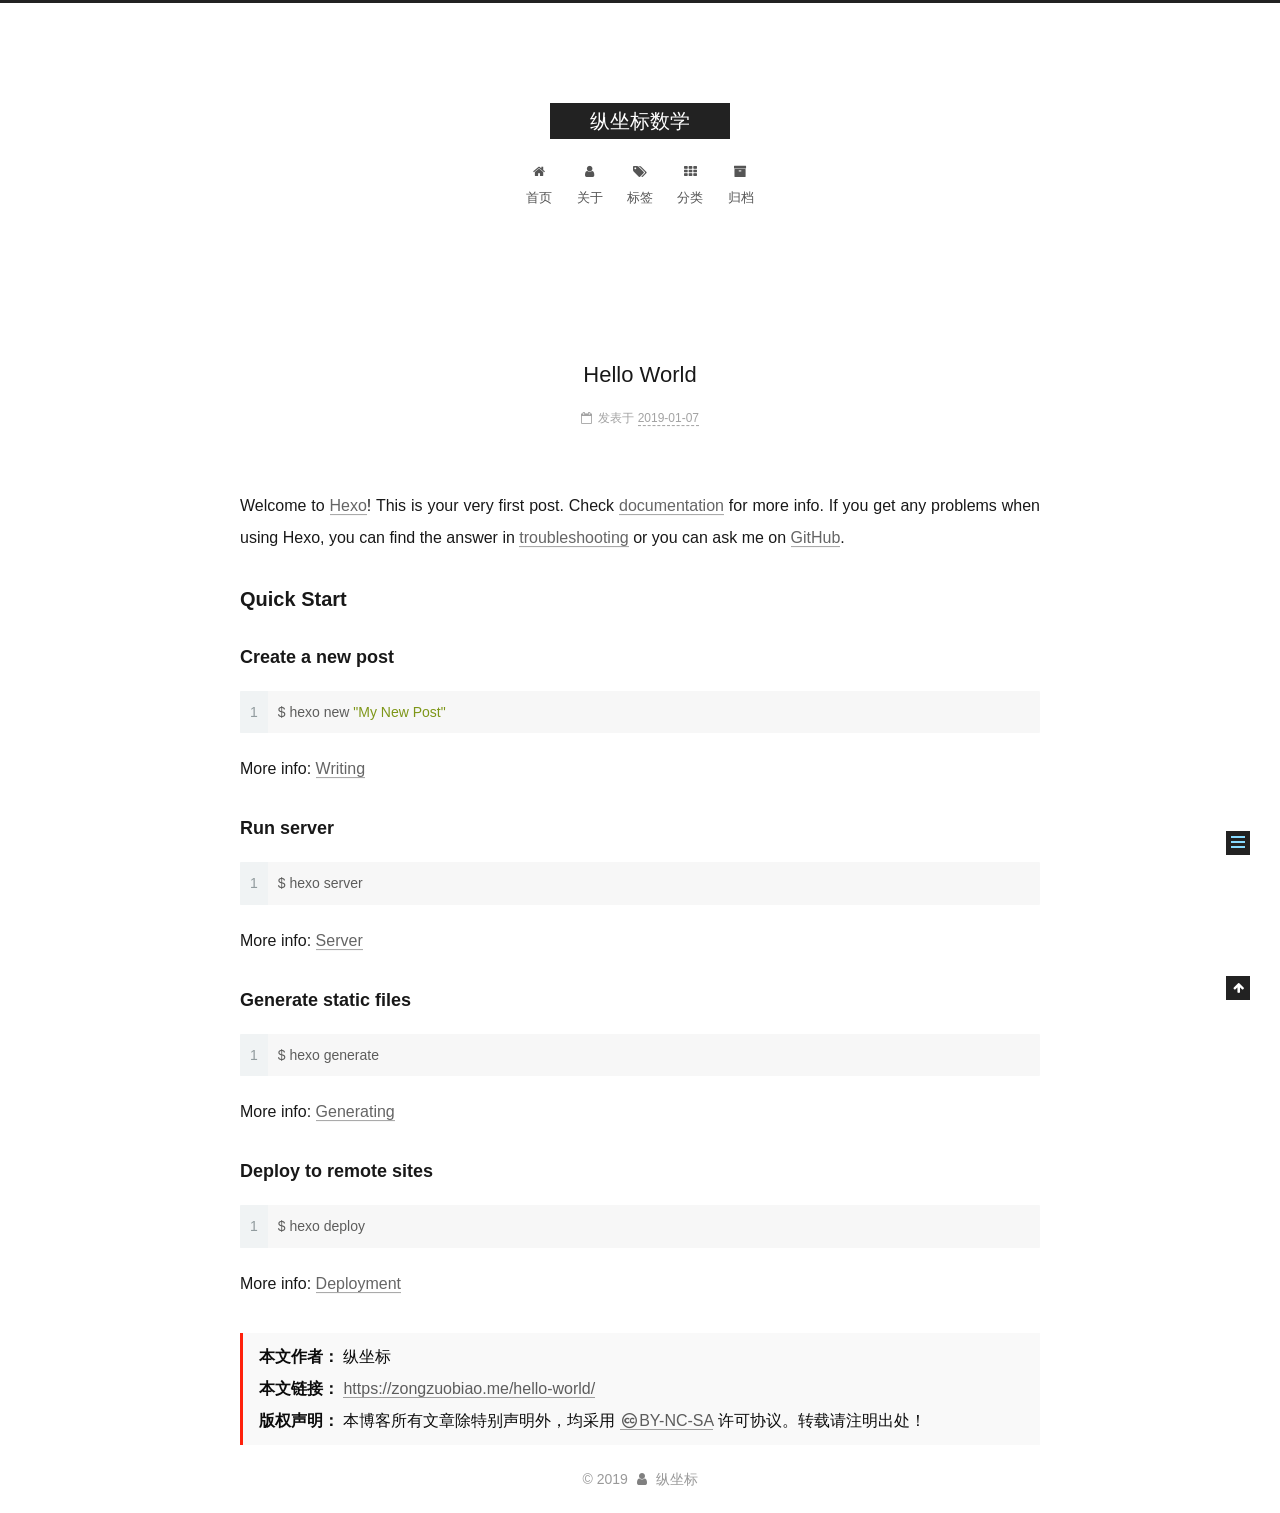
<file: hello-world/index.html>
<!DOCTYPE html>












  


<html class="theme-next muse use-motion" lang="zh-CN">
<head><meta name="generator" content="Hexo 3.8.0">
  <meta charset="UTF-8">
<meta http-equiv="X-UA-Compatible" content="IE=edge">
<meta name="viewport" content="width=device-width, initial-scale=1, maximum-scale=2">
<meta name="theme-color" content="#222">


























<link rel="stylesheet" href="/lib/font-awesome/css/font-awesome.min.css?v=4.6.2">

<link rel="stylesheet" href="/css/main.css?v=6.7.0">


  <link rel="apple-touch-icon" sizes="180x180" href="/images/apple-touch-icon-next.png?v=6.7.0">


  <link rel="icon" type="image/png" sizes="32x32" href="/images/favicon-32x32-next.png?v=6.7.0">


  <link rel="icon" type="image/png" sizes="16x16" href="/images/favicon-16x16-next.png?v=6.7.0">


  <link rel="mask-icon" href="/images/logo.svg?v=6.7.0" color="#222">







<script id="hexo.configurations">
  var NexT = window.NexT || {};
  var CONFIG = {
    root: '/',
    scheme: 'Muse',
    version: '6.7.0',
    sidebar: {"position":"left","display":"post","offset":12,"b2t":false,"scrollpercent":false,"onmobile":true},
    fancybox: false,
    fastclick: false,
    lazyload: false,
    tabs: true,
    motion: {"enable":true,"async":false,"transition":{"post_block":"fadeIn","post_header":"slideDownIn","post_body":"slideDownIn","coll_header":"slideLeftIn","sidebar":"slideUpIn"}},
    algolia: {
      applicationID: '',
      apiKey: '',
      indexName: '',
      hits: {"per_page":10},
      labels: {"input_placeholder":"Search for Posts","hits_empty":"We didn't find any results for the search: ${query}","hits_stats":"${hits} results found in ${time} ms"}
    }
  };
</script>


  




  <meta name="description" content="Welcome to Hexo! This is your very first post. Check documentation for more info. If you get any problems when using Hexo, you can find the answer in troubleshooting or you can ask me on GitHub. Quic">
<meta property="og:type" content="article">
<meta property="og:title" content="Hello World">
<meta property="og:url" content="https://zongzuobiao.me/hello-world/index.html">
<meta property="og:site_name" content="纵坐标数学">
<meta property="og:description" content="Welcome to Hexo! This is your very first post. Check documentation for more info. If you get any problems when using Hexo, you can find the answer in troubleshooting or you can ask me on GitHub. Quic">
<meta property="og:locale" content="zh-CN">
<meta property="og:updated_time" content="2019-01-07T08:52:52.318Z">
<meta name="twitter:card" content="summary">
<meta name="twitter:title" content="Hello World">
<meta name="twitter:description" content="Welcome to Hexo! This is your very first post. Check documentation for more info. If you get any problems when using Hexo, you can find the answer in troubleshooting or you can ask me on GitHub. Quic">






  <link rel="canonical" href="https://zongzuobiao.me/hello-world/">



<script id="page.configurations">
  CONFIG.page = {
    sidebar: "",
  };
</script>

  <title>Hello World | 纵坐标数学</title>
  












  <noscript>
  <style>
  .use-motion .motion-element,
  .use-motion .brand,
  .use-motion .menu-item,
  .sidebar-inner,
  .use-motion .post-block,
  .use-motion .pagination,
  .use-motion .comments,
  .use-motion .post-header,
  .use-motion .post-body,
  .use-motion .collection-title { opacity: initial; }

  .use-motion .logo,
  .use-motion .site-title,
  .use-motion .site-subtitle {
    opacity: initial;
    top: initial;
  }

  .use-motion .logo-line-before i { left: initial; }
  .use-motion .logo-line-after i { right: initial; }
  </style>
</noscript>

</head>

<body itemscope="" itemtype="http://schema.org/WebPage" lang="zh-CN">

  
  
    
  

  <div class="container sidebar-position-left page-post-detail">
    <div class="headband"></div>

    <header id="header" class="header" itemscope="" itemtype="http://schema.org/WPHeader">
      <div class="header-inner"><div class="site-brand-wrapper">
  <div class="site-meta">
    

    <div class="custom-logo-site-title">
      <a href="/" class="brand" rel="start">
        <span class="logo-line-before"><i></i></span>
        <span class="site-title">纵坐标数学</span>
        <span class="logo-line-after"><i></i></span>
      </a>
    </div>
    
    
  </div>

  <div class="site-nav-toggle">
    <button aria-label="切换导航栏">
      <span class="btn-bar"></span>
      <span class="btn-bar"></span>
      <span class="btn-bar"></span>
    </button>
  </div>
</div>



<nav class="site-nav">
  
    <ul id="menu" class="menu">
      
        
        
        
          
          <li class="menu-item menu-item-home">

    
    
    
      
    

    

    <a href="/" rel="section"><i class="menu-item-icon fa fa-fw fa-home"></i> <br>首页</a>

  </li>
        
        
        
          
          <li class="menu-item menu-item-about">

    
    
    
      
    

    

    <a href="/about/" rel="section"><i class="menu-item-icon fa fa-fw fa-user"></i> <br>关于</a>

  </li>
        
        
        
          
          <li class="menu-item menu-item-tags">

    
    
    
      
    

    

    <a href="/tags/" rel="section"><i class="menu-item-icon fa fa-fw fa-tags"></i> <br>标签</a>

  </li>
        
        
        
          
          <li class="menu-item menu-item-categories">

    
    
    
      
    

    

    <a href="/categories/" rel="section"><i class="menu-item-icon fa fa-fw fa-th"></i> <br>分类</a>

  </li>
        
        
        
          
          <li class="menu-item menu-item-archives">

    
    
    
      
    

    

    <a href="/archives/" rel="section"><i class="menu-item-icon fa fa-fw fa-archive"></i> <br>归档</a>

  </li>

      
      
    </ul>
  

  
    

  

  
</nav>



  



</div>
    </header>

    


    <main id="main" class="main">
      <div class="main-inner">
        <div class="content-wrap">
          
          <div id="content" class="content">
            

  <div id="posts" class="posts-expand">
    

  

  
  
  

  

  <article class="post post-type-normal" itemscope="" itemtype="http://schema.org/Article">
  
  
  
  <div class="post-block">
    <link itemprop="mainEntityOfPage" href="https://zongzuobiao.me/hello-world/">

    <span hidden itemprop="author" itemscope="" itemtype="http://schema.org/Person">
      <meta itemprop="name" content="纵坐标">
      <meta itemprop="description" content="">
      <meta itemprop="image" content="/images/avatar.gif">
    </span>

    <span hidden itemprop="publisher" itemscope="" itemtype="http://schema.org/Organization">
      <meta itemprop="name" content="纵坐标数学">
    </span>

    
      <header class="post-header">

        
        
          <h1 class="post-title" itemprop="name headline">Hello World

              
            
          </h1>
        

        <div class="post-meta">
          <span class="post-time">

            
            
            

            
              <span class="post-meta-item-icon">
                <i class="fa fa-calendar-o"></i>
              </span>
              
                <span class="post-meta-item-text">发表于</span>
              

              
                
              

              <time title="创建时间：2019-01-07 16:52:52" itemprop="dateCreated datePublished" datetime="2019-01-07T16:52:52+08:00">2019-01-07</time>
            

            
          </span>

          

          
            
          

          
          

          

          

          

        </div>
      </header>
    

    
    
    
    <div class="post-body" itemprop="articleBody">

      
      

      
        <p>Welcome to <a href="https://hexo.io/" target="_blank" rel="noopener">Hexo</a>! This is your very first post. Check <a href="https://hexo.io/docs/" target="_blank" rel="noopener">documentation</a> for more info. If you get any problems when using Hexo, you can find the answer in <a href="https://hexo.io/docs/troubleshooting.html" target="_blank" rel="noopener">troubleshooting</a> or you can ask me on <a href="https://github.com/hexojs/hexo/issues" target="_blank" rel="noopener">GitHub</a>.</p>
<h2 id="quick-start">Quick Start</h2>
<h3 id="create-a-new-post">Create a new post</h3>
<figure class="highlight bash"><table><tr><td class="gutter"><pre><span class="line">1</span><br></pre></td><td class="code"><pre><span class="line">$ hexo new <span class="string">"My New Post"</span></span><br></pre></td></tr></table></figure>
<p>More info: <a href="https://hexo.io/docs/writing.html" target="_blank" rel="noopener">Writing</a></p>
<h3 id="run-server">Run server</h3>
<figure class="highlight bash"><table><tr><td class="gutter"><pre><span class="line">1</span><br></pre></td><td class="code"><pre><span class="line">$ hexo server</span><br></pre></td></tr></table></figure>
<p>More info: <a href="https://hexo.io/docs/server.html" target="_blank" rel="noopener">Server</a></p>
<h3 id="generate-static-files">Generate static files</h3>
<figure class="highlight bash"><table><tr><td class="gutter"><pre><span class="line">1</span><br></pre></td><td class="code"><pre><span class="line">$ hexo generate</span><br></pre></td></tr></table></figure>
<p>More info: <a href="https://hexo.io/docs/generating.html" target="_blank" rel="noopener">Generating</a></p>
<h3 id="deploy-to-remote-sites">Deploy to remote sites</h3>
<figure class="highlight bash"><table><tr><td class="gutter"><pre><span class="line">1</span><br></pre></td><td class="code"><pre><span class="line">$ hexo deploy</span><br></pre></td></tr></table></figure>
<p>More info: <a href="https://hexo.io/docs/deployment.html" target="_blank" rel="noopener">Deployment</a></p>

      
    </div>

    

    
    
    

    

    
      
    
    

    
      <div>
        



  



<ul class="post-copyright">
  <li class="post-copyright-author">
    <strong>本文作者： </strong>纵坐标</li>
  <li class="post-copyright-link">
    <strong>本文链接：</strong>
    
    <a href="https://zongzuobiao.me/hello-world/" title="Hello World">https://zongzuobiao.me/hello-world/</a>
  </li>
  <li class="post-copyright-license">
    <strong>版权声明： </strong>本博客所有文章除特别声明外，均采用 <a href="https://creativecommons.org/licenses/by-nc-sa/4.0/" rel="noopener" target="_blank"><i class="fa fa-fw fa-creative-commons"></i>BY-NC-SA</a> 许可协议。转载请注明出处！</li>
</ul>

      </div>
    

    <footer class="post-footer">
      

      
      
      

      

      
      
    </footer>
  </div>
  
  
  
  </article>


  </div>


          </div>
          

  



        </div>
        
          
  
  <div class="sidebar-toggle">
    <div class="sidebar-toggle-line-wrap">
      <span class="sidebar-toggle-line sidebar-toggle-line-first"></span>
      <span class="sidebar-toggle-line sidebar-toggle-line-middle"></span>
      <span class="sidebar-toggle-line sidebar-toggle-line-last"></span>
    </div>
  </div>

  <aside id="sidebar" class="sidebar">
    
      <div id="sidebar-dimmer"></div>
    
    <div class="sidebar-inner">

      

      
        <ul class="sidebar-nav motion-element">
          <li class="sidebar-nav-toc sidebar-nav-active" data-target="post-toc-wrap">
            文章目录
          </li>
          <li class="sidebar-nav-overview" data-target="site-overview-wrap">
            站点概览
          </li>
        </ul>
      

      <div class="site-overview-wrap sidebar-panel">
        <div class="site-overview">
          <div class="site-author motion-element" itemprop="author" itemscope="" itemtype="http://schema.org/Person">
            
              <p class="site-author-name" itemprop="name">纵坐标</p>
              <p class="site-description motion-element" itemprop="description"></p>
          </div>

          
            <nav class="site-state motion-element">
              
                <div class="site-state-item site-state-posts">
                
                  <a href="/archives/">
                
                    <span class="site-state-item-count">1</span>
                    <span class="site-state-item-name">日志</span>
                  </a>
                </div>
              

              

              
            </nav>
          

          

          

          
             <div class="cc-license motion-element" itemprop="license">
              
                
              
              
              
              <a href="https://creativecommons.org/licenses/by-nc-sa/4.0/" class="cc-opacity" rel="noopener" target="_blank"><img src="/images/cc-by-nc-sa.svg" alt="Creative Commons"></a>
             </div>
          

          
          
            <div class="links-of-blogroll motion-element links-of-blogroll-block">
              <div class="links-of-blogroll-title">
                <i class="fa  fa-fw fa-link"></i>
                Links
              </div>
              <ul class="links-of-blogroll-list">
                
                  <li class="links-of-blogroll-item">
                    <a href="https://chem1024.me" title="https://chem1024.me" rel="noopener" target="_blank">Chem1024化学笔记</a>
                  </li>
                
              </ul>
            </div>
          

          
            
          
          

        </div>
      </div>

      
      <!--noindex-->
        <div class="post-toc-wrap motion-element sidebar-panel sidebar-panel-active">
          <div class="post-toc">

            
            
            
            

            
              <div class="post-toc-content"><ol class="nav"><li class="nav-item nav-level-2"><a class="nav-link" href="#quick-start"><span class="nav-number">1.</span> <span class="nav-text">Quick Start</span></a><ol class="nav-child"><li class="nav-item nav-level-3"><a class="nav-link" href="#create-a-new-post"><span class="nav-number">1.1.</span> <span class="nav-text">Create a new post</span></a></li><li class="nav-item nav-level-3"><a class="nav-link" href="#run-server"><span class="nav-number">1.2.</span> <span class="nav-text">Run server</span></a></li><li class="nav-item nav-level-3"><a class="nav-link" href="#generate-static-files"><span class="nav-number">1.3.</span> <span class="nav-text">Generate static files</span></a></li><li class="nav-item nav-level-3"><a class="nav-link" href="#deploy-to-remote-sites"><span class="nav-number">1.4.</span> <span class="nav-text">Deploy to remote sites</span></a></li></ol></li></ol></div>
            

          </div>
        </div>
      <!--/noindex-->
      

      

    </div>
  </aside>


        
      </div>
    </main>

    <footer id="footer" class="footer">
      <div class="footer-inner">
        <div class="copyright">&copy; <span itemprop="copyrightYear">2019</span>
  <span class="with-love" id="animate">
    <i class="fa fa-user"></i>
  </span>
  <span class="author" itemprop="copyrightHolder">纵坐标</span>

  

  
</div>









        








        
      </div>
    </footer>

    
      <div class="back-to-top">
        <i class="fa fa-arrow-up"></i>
        
      </div>
    

    

    

    
  </div>

  

<script>
  if (Object.prototype.toString.call(window.Promise) !== '[object Function]') {
    window.Promise = null;
  }
</script>


























  
  <script src="/lib/jquery/index.js?v=2.1.3"></script>

  
  <script src="/lib/velocity/velocity.min.js?v=1.2.1"></script>

  
  <script src="/lib/velocity/velocity.ui.min.js?v=1.2.1"></script>


  


  <script src="/js/src/utils.js?v=6.7.0"></script>

  <script src="/js/src/motion.js?v=6.7.0"></script>



  
  

  
  <script src="/js/src/scrollspy.js?v=6.7.0"></script>
<script src="/js/src/post-details.js?v=6.7.0"></script>



  


  <script src="/js/src/bootstrap.js?v=6.7.0"></script>



  
  





  





  

  

  

  

  
  

  
  

  


  

  

  

  

  

  

  

  

</body>
</html>
</file>
<file: css/main.css>
/* normalize.css v3.0.2 | MIT License | git.io/normalize */
html {
  font-family: sans-serif; /* 1 */
  -ms-text-size-adjust: 100%; /* 2 */
  -webkit-text-size-adjust: 100%; /* 2 */
}
body {
  margin: 0;
}
article,
aside,
details,
figcaption,
figure,
footer,
header,
hgroup,
main,
menu,
nav,
section,
summary {
  display: block;
}
audio,
canvas,
progress,
video {
  display: inline-block; /* 1 */
  vertical-align: baseline; /* 2 */
}
audio:not([controls]) {
  display: none;
  height: 0;
}
[hidden],
template {
  display: none;
}
a {
  background-color: transparent;
}
a:active,
a:hover {
  outline: 0;
}
abbr[title] {
  border-bottom: 1px dotted;
}
b,
strong {
  font-weight: bold;
}
dfn {
  font-style: italic;
}
h1 {
  font-size: 2em;
  margin: 0.67em 0;
}
mark {
  background: #ff0;
  color: #000;
}
small {
  font-size: 80%;
}
sub,
sup {
  font-size: 75%;
  line-height: 0;
  position: relative;
  vertical-align: baseline;
}
sup {
  top: -0.5em;
}
sub {
  bottom: -0.25em;
}
img {
  border: 0;
}
svg:not(:root) {
  overflow: hidden;
}
figure {
  margin: 1em 40px;
}
hr {
  -moz-box-sizing: content-box;
  box-sizing: content-box;
  height: 0;
}
pre {
  overflow: auto;
}
code,
kbd,
pre,
samp {
  font-family: monospace, monospace;
  font-size: 1em;
}
button,
input,
optgroup,
select,
textarea {
  color: inherit; /* 1 */
  font: inherit; /* 2 */
  margin: 0; /* 3 */
}
button {
  overflow: visible;
}
button,
select {
  text-transform: none;
}
button,
html input[type="button"],
input[type="reset"],
input[type="submit"] {
  -webkit-appearance: button; /* 2 */
  cursor: pointer; /* 3 */
}
button[disabled],
html input[disabled] {
  cursor: default;
}
button::-moz-focus-inner,
input::-moz-focus-inner {
  border: 0;
  padding: 0;
}
input {
  line-height: normal;
}
input[type="checkbox"],
input[type="radio"] {
  box-sizing: border-box; /* 1 */
  padding: 0; /* 2 */
}
input[type="number"]::-webkit-inner-spin-button,
input[type="number"]::-webkit-outer-spin-button {
  height: auto;
}
input[type="search"] {
  -webkit-appearance: textfield; /* 1 */
  -moz-box-sizing: content-box;
  -webkit-box-sizing: content-box; /* 2 */
  box-sizing: content-box;
}
input[type="search"]::-webkit-search-cancel-button,
input[type="search"]::-webkit-search-decoration {
  -webkit-appearance: none;
}
fieldset {
  border: 1px solid #c0c0c0;
  margin: 0 2px;
  padding: 0.35em 0.625em 0.75em;
}
legend {
  border: 0; /* 1 */
  padding: 0; /* 2 */
}
textarea {
  overflow: auto;
}
optgroup {
  font-weight: bold;
}
table {
  border-collapse: collapse;
  border-spacing: 0;
}
td,
th {
  padding: 0;
}
::selection {
  background: #262a30;
  color: #fff;
}
body {
  position: relative;
  font-family: 'Noto Serif SC', "PingFang SC", "Microsoft YaHei", sans-serif;
  font-size: 14px;
  line-height: 2;
  color: #555;
  background: #fff;
}
@media (max-width: 767px) {
  body {
    padding-right: 0 !important;
  }
}
@media (min-width: 768px) and (max-width: 991px) {
  body {
    padding-right: 0 !important;
  }
}
@media (min-width: 1200px) {
  body {
    font-size: 16px;
  }
}
h1,
h2,
h3,
h4,
h5,
h6 {
  margin: 0;
  padding: 0;
  font-weight: bold;
  line-height: 1.5;
  font-family: 'Noto Serif SC', "PingFang SC", "Microsoft YaHei", sans-serif;
}
h1,
h2,
h3,
h4,
h5,
h6 {
  margin: 20px 0 15px;
}
h1 {
  font-size: 22px;
}
h1 code {
  font-size: 22px;
}
@media (max-width: 767px) {
  h1 {
    font-size: 18px;
  }
  h1 code {
    font-size: 18px;
  }
}
h2 {
  font-size: 20px;
}
h2 code {
  font-size: 20px;
}
@media (max-width: 767px) {
  h2 {
    font-size: 16px;
  }
  h2 code {
    font-size: 16px;
  }
}
h3 {
  font-size: 18px;
}
h3 code {
  font-size: 18px;
}
@media (max-width: 767px) {
  h3 {
    font-size: 14px;
  }
  h3 code {
    font-size: 14px;
  }
}
h4 {
  font-size: 16px;
}
h4 code {
  font-size: 16px;
}
@media (max-width: 767px) {
  h4 {
    font-size: 12px;
  }
  h4 code {
    font-size: 12px;
  }
}
h5 {
  font-size: 14px;
}
h5 code {
  font-size: 14px;
}
@media (max-width: 767px) {
  h5 {
    font-size: 10px;
  }
  h5 code {
    font-size: 10px;
  }
}
h6 {
  font-size: 12px;
}
h6 code {
  font-size: 12px;
}
@media (max-width: 767px) {
  h6 {
    font-size: 8px;
  }
  h6 code {
    font-size: 8px;
  }
}
p {
  margin: 0 0 20px 0;
}
a,
span.exturl {
  overflow-wrap: break-word;
  word-wrap: break-word;
  background-color: transparent;
  color: #555;
  text-decoration: none;
  outline: none;
  border-bottom: 1px solid #999;
  cursor: pointer;
}
a:hover,
span.exturl:hover {
  color: #222;
  border-bottom-color: #222;
}
blockquote {
  margin: 0;
  padding: 0;
}
img {
  display: block;
  margin: auto;
  max-width: 100%;
  height: auto;
}
hr {
  margin: 40px 0;
  height: 3px;
  border: none;
  background-color: #ddd;
  background-image: repeating-linear-gradient(-45deg, #fff, #fff 4px, transparent 4px, transparent 8px);
}
blockquote {
  padding: 0 15px;
  color: #666;
  border-left: 4px solid #ddd;
}
blockquote cite::before {
  content: "-";
  padding: 0 5px;
}
dt {
  font-weight: 700;
}
dd {
  margin: 0;
  padding: 0;
}
kbd {
  border: 1px solid #ccc;
  border-radius: 0.2em;
  box-shadow: 0.1em 0.1em 0.2em rgba(0,0,0,0.1);
  background-color: #f9f9f9;
  font-family: inherit;
  background-image: -webkit-linear-gradient(top, #eee, #fff, #eee);
  padding: 0.1em 0.3em;
  white-space: nowrap;
}
.text-left {
  text-align: left;
}
.text-center {
  text-align: center;
}
.text-right {
  text-align: right;
}
.text-justify {
  text-align: justify;
}
.text-nowrap {
  white-space: nowrap;
}
.text-lowercase {
  text-transform: lowercase;
}
.text-uppercase {
  text-transform: uppercase;
}
.text-capitalize {
  text-transform: capitalize;
}
.center-block {
  display: block;
  margin-left: auto;
  margin-right: auto;
}
.clearfix:before,
.clearfix:after {
  content: " ";
  display: table;
}
.clearfix:after {
  clear: both;
}
.pullquote {
  width: 45%;
}
.pullquote.left {
  float: left;
  margin-left: 5px;
  margin-right: 10px;
}
.pullquote.right {
  float: right;
  margin-left: 10px;
  margin-right: 5px;
}
.affix.affix.affix {
  position: fixed;
}
.translation {
  margin-top: -20px;
  font-size: 14px;
  color: #999;
}
.scrollbar-measure {
  width: 100px;
  height: 100px;
  overflow: scroll;
  position: absolute;
  top: -9999px;
}
.use-motion .motion-element {
  opacity: 0;
}
table {
  margin: 20px 0;
  width: 100%;
  border-collapse: collapse;
  border-spacing: 0;
  border: 1px solid #ddd;
  font-size: 14px;
  word-break: break-all;
}
table>tbody>tr:nth-of-type(odd) {
  background-color: #f9f9f9;
}
table>tbody>tr:hover {
  background-color: #f5f5f5;
}
caption,
th,
td {
  padding: 8px;
  text-align: left;
  vertical-align: middle;
  font-weight: normal;
}
th,
td {
  border-bottom: 3px solid #ddd;
  border-right: 1px solid #eee;
}
th {
  padding-bottom: 10px;
  font-weight: 700;
}
td {
  border-bottom-width: 1px;
}
html,
body {
  height: 100%;
}
.container {
  position: relative;
  min-height: 100%;
}
.header-inner {
  margin: 0 auto;
  padding: 100px 0 70px;
  width: 700px;
}
@media (min-width: 1200px) {
  .container .header-inner {
    width: 800px;
  }
}
@media (min-width: 1600px) {
  .container .header-inner {
    width: 900px;
  }
}
.main-inner {
  margin: 0 auto;
  width: 700px;
}
@media (min-width: 1200px) {
  .container .main-inner {
    width: 800px;
  }
}
@media (min-width: 1600px) {
  .container .main-inner {
    width: 900px;
  }
}
.footer {
  padding: 20px 0;
}
.footer-inner {
  box-sizing: border-box;
  margin: 0px auto;
  width: 700px;
}
@media (min-width: 1200px) {
  .container .footer-inner {
    width: 800px;
  }
}
@media (min-width: 1600px) {
  .container .footer-inner {
    width: 900px;
  }
}
pre,
.highlight {
  overflow: auto;
  margin: 20px 0;
  padding: 0;
  font-size: 14px;
  color: #4d4d4c;
  background: #f7f7f7;
  line-height: 1.6;
}
pre,
code {
  font-family: consolas, Menlo, 'Noto Serif SC', "PingFang SC", "Microsoft YaHei", sans-serif, monospace;
}
code {
  overflow-wrap: break-word;
  word-wrap: break-word;
  padding: 2px 4px;
  color: #555;
  background: #eee;
  border-radius: 3px;
  font-size: 14px;
}
pre {
  padding: 10px;
}
pre code {
  padding: 0;
  color: #4d4d4c;
  background: none;
  text-shadow: none;
}
.highlight {
  border-radius: 1px;
}
.highlight pre {
  border: none;
  margin: 0;
  padding: 10px 0;
}
.highlight table {
  margin: 0;
  width: auto;
  border: none;
}
.highlight td {
  border: none;
  padding: 0;
}
.highlight figcaption {
  font-size: 1em;
  color: #4d4d4c;
  line-height: 1em;
  margin-bottom: 1em;
  margin: 0em;
  padding: 0.5em;
  background: #eee;
  border-bottom: 1px solid #e9e9e9;
}
.highlight figcaption:before,
.highlight figcaption:after {
  content: " ";
  display: table;
}
.highlight figcaption:after {
  clear: both;
}
.highlight figcaption a {
  float: right;
  color: #4d4d4c;
}
.highlight figcaption a:hover {
  border-bottom-color: #4d4d4c;
}
.highlight .gutter pre {
  padding-left: 10px;
  padding-right: 10px;
  color: #869194;
  text-align: right;
  background-color: #eff2f3;
}
.highlight .code pre {
  width: 100%;
  padding-left: 10px;
  padding-right: 10px;
  background-color: #f7f7f7;
}
.highlight .line {
  height: 20px;
}
.gutter {
  -webkit-user-select: none;
  -moz-user-select: none;
  -ms-user-select: none;
  user-select: none;
}
.gist table {
  width: auto;
}
.gist table td {
  border: none;
}
pre .deletion {
  background: #fdd;
}
pre .addition {
  background: #dfd;
}
pre .meta {
  color: #8959a8;
}
pre .comment {
  color: #8e908c;
}
pre .variable,
pre .attribute,
pre .tag,
pre .name,
pre .regexp,
pre .ruby .constant,
pre .xml .tag .title,
pre .xml .pi,
pre .xml .doctype,
pre .html .doctype,
pre .css .id,
pre .css .class,
pre .css .pseudo {
  color: #c82829;
}
pre .number,
pre .preprocessor,
pre .built_in,
pre .builtin-name,
pre .literal,
pre .params,
pre .constant,
pre .command {
  color: #f5871f;
}
pre .ruby .class .title,
pre .css .rules .attribute,
pre .string,
pre .symbol,
pre .value,
pre .inheritance,
pre .header,
pre .ruby .symbol,
pre .xml .cdata,
pre .special,
pre .formula {
  color: #718c00;
}
pre .title,
pre .css .hexcolor {
  color: #3e999f;
}
pre .function,
pre .python .decorator,
pre .python .title,
pre .ruby .function .title,
pre .ruby .title .keyword,
pre .perl .sub,
pre .javascript .title,
pre .coffeescript .title {
  color: #4271ae;
}
pre .keyword,
pre .javascript .function {
  color: #8959a8;
}
.posts-expand .post-body img.full-image {
  border: none;
}
.blockquote-center,
.page-home .post-type-quote blockquote,
.page-post-detail .post-type-quote blockquote {
  position: relative;
  margin: 40px 0;
  padding: 0;
  border-left: none;
  text-align: center;
}
.blockquote-center::before,
.page-home .post-type-quote blockquote::before,
.page-post-detail .post-type-quote blockquote::before,
.blockquote-center::after,
.page-home .post-type-quote blockquote::after,
.page-post-detail .post-type-quote blockquote::after {
  position: absolute;
  content: ' ';
  display: block;
  width: 100%;
  height: 24px;
  opacity: 0.2;
  background-repeat: no-repeat;
  background-position: 0 -6px;
  background-size: 22px 22px;
}
.blockquote-center::before,
.page-home .post-type-quote blockquote::before,
.page-post-detail .post-type-quote blockquote::before {
  top: -20px;
  background-image: url("../images/quote-l.svg");
  border-top: 1px solid #ccc;
}
.blockquote-center::after,
.page-home .post-type-quote blockquote::after,
.page-post-detail .post-type-quote blockquote::after {
  bottom: -20px;
  background-image: url("../images/quote-r.svg");
  border-bottom: 1px solid #ccc;
  background-position: 100% 8px;
}
.blockquote-center p,
.page-home .post-type-quote blockquote p,
.page-post-detail .post-type-quote blockquote p,
.blockquote-center div,
.page-home .post-type-quote blockquote div,
.page-post-detail .post-type-quote blockquote div {
  text-align: center;
}
.post .post-body .group-picture img {
  box-sizing: border-box;
  padding: 0 3px;
  border: none;
}
.post .group-picture-row {
  overflow: hidden;
  margin-top: 6px;
}
.post .group-picture-row:first-child {
  margin-top: 0;
}
.post .group-picture-column {
  float: left;
}
.page-post-detail .post-body .group-picture-column {
  float: none;
  margin-top: 10px;
  width: auto !important;
}
.page-post-detail .post-body .group-picture-column img {
  margin: 0 auto;
}
.page-archive .group-picture-container {
  overflow: hidden;
}
.page-archive .group-picture-row {
  float: left;
}
.page-archive .group-picture-row:first-child {
  margin-top: 6px;
}
.page-archive .group-picture-column {
  max-width: 150px;
  max-height: 150px;
}
.post-body .note {
  position: relative;
  padding: 15px;
  margin-bottom: 20px;
  border: 1px solid #eee;
  border-left-width: 5px;
  border-radius: 3px;
}
.post-body .note h2,
.post-body .note h3,
.post-body .note h4,
.post-body .note h5,
.post-body .note h6 {
  margin-top: 0;
  margin-bottom: 0;
  border-bottom: initial;
  padding-top: 0 !important;
}
.post-body .note p:first-child,
.post-body .note ul:first-child,
.post-body .note ol:first-child,
.post-body .note table:first-child,
.post-body .note pre:first-child,
.post-body .note blockquote:first-child {
  margin-top: 0;
}
.post-body .note p:last-child,
.post-body .note ul:last-child,
.post-body .note ol:last-child,
.post-body .note table:last-child,
.post-body .note pre:last-child,
.post-body .note blockquote:last-child {
  margin-bottom: 0;
}
.post-body .note.default {
  border-left-color: #777;
}
.post-body .note.default h2,
.post-body .note.default h3,
.post-body .note.default h4,
.post-body .note.default h5,
.post-body .note.default h6 {
  color: #777;
}
.post-body .note.primary {
  border-left-color: #6f42c1;
}
.post-body .note.primary h2,
.post-body .note.primary h3,
.post-body .note.primary h4,
.post-body .note.primary h5,
.post-body .note.primary h6 {
  color: #6f42c1;
}
.post-body .note.info {
  border-left-color: #428bca;
}
.post-body .note.info h2,
.post-body .note.info h3,
.post-body .note.info h4,
.post-body .note.info h5,
.post-body .note.info h6 {
  color: #428bca;
}
.post-body .note.success {
  border-left-color: #5cb85c;
}
.post-body .note.success h2,
.post-body .note.success h3,
.post-body .note.success h4,
.post-body .note.success h5,
.post-body .note.success h6 {
  color: #5cb85c;
}
.post-body .note.warning {
  border-left-color: #f0ad4e;
}
.post-body .note.warning h2,
.post-body .note.warning h3,
.post-body .note.warning h4,
.post-body .note.warning h5,
.post-body .note.warning h6 {
  color: #f0ad4e;
}
.post-body .note.danger {
  border-left-color: #d9534f;
}
.post-body .note.danger h2,
.post-body .note.danger h3,
.post-body .note.danger h4,
.post-body .note.danger h5,
.post-body .note.danger h6 {
  color: #d9534f;
}
.post-body .label {
  display: inline;
  padding: 0 2px;
  white-space: nowrap;
}
.post-body .label.default {
  background-color: #f0f0f0;
}
.post-body .label.primary {
  background-color: #efe6f7;
}
.post-body .label.info {
  background-color: #e5f2f8;
}
.post-body .label.success {
  background-color: #e7f4e9;
}
.post-body .label.warning {
  background-color: #fcf6e1;
}
.post-body .label.danger {
  background-color: #fae8eb;
}
.post-body .tabs {
  position: relative;
  display: block;
  margin-bottom: 20px;
  padding-top: 10px;
}
.post-body .tabs ul.nav-tabs {
  margin: 0;
  padding: 0;
  display: flex;
  margin-bottom: -1px;
}
@media (max-width: 413px) {
  .post-body .tabs ul.nav-tabs {
    display: block;
    margin-bottom: 5px;
  }
}
.post-body .tabs ul.nav-tabs li.tab {
  list-style-type: none !important;
  margin: 0 0.25em 0 0;
  border-top: 3px solid transparent;
  border-left: 1px solid transparent;
  border-right: 1px solid transparent;
}
@media (max-width: 413px) {
  .post-body .tabs ul.nav-tabs li.tab {
    margin: initial;
    border-top: 1px solid transparent;
    border-left: 3px solid transparent;
    border-right: 1px solid transparent;
    border-bottom: 1px solid transparent;
  }
}
.post-body .tabs ul.nav-tabs li.tab a {
  outline: 0;
  border-bottom: initial;
  display: block;
  line-height: 1.8em;
  padding: 0.25em 0.75em;
  transition-duration: 0.2s;
  transition-timing-function: ease-out;
  transition-delay: 0s;
}
.post-body .tabs ul.nav-tabs li.tab a i {
  width: 1.285714285714286em;
}
.post-body .tabs ul.nav-tabs li.tab.active {
  border-top: 3px solid #fc6423;
  border-left: 1px solid #ddd;
  border-right: 1px solid #ddd;
  background-color: #fff;
}
@media (max-width: 413px) {
  .post-body .tabs ul.nav-tabs li.tab.active {
    border-top: 1px solid #ddd;
    border-left: 3px solid #fc6423;
    border-right: 1px solid #ddd;
    border-bottom: 1px solid #ddd;
  }
}
.post-body .tabs ul.nav-tabs li.tab.active a {
  cursor: default;
  color: #555;
}
.post-body .tabs .tab-content {
  background-color: #fff;
}
.post-body .tabs .tab-content .tab-pane {
  border: 1px solid #ddd;
  padding: 20px 20px 0 20px;
}
.post-body .tabs .tab-content .tab-pane:not(.active) {
  display: none !important;
}
.post-body .tabs .tab-content .tab-pane.active {
  display: block !important;
}
.btn {
  display: inline-block;
  padding: 0 20px;
  font-size: 14px;
  color: #fff;
  background: #222;
  border: 2px solid #222;
  text-decoration: none;
  border-radius: 0;
  transition-property: background-color;
  transition-duration: 0.2s;
  transition-timing-function: ease-in-out;
  transition-delay: 0s;
  line-height: 2;
}
.btn:hover {
  border-color: #222;
  color: #222;
  background: #fff;
}
.btn +.btn {
  margin: 0 0 8px 8px;
}
.btn .fa-fw {
  width: 1.285714285714286em;
  text-align: left;
}
.btn-bar {
  display: block;
  width: 22px;
  height: 2px;
  background: #555;
  border-radius: 1px;
}
.btn-bar+.btn-bar {
  margin-top: 4px;
}
.pagination {
  margin: 120px 0 40px;
  text-align: center;
  border-top: 1px solid #eee;
}
.page-number-basic,
.pagination .prev,
.pagination .next,
.pagination .page-number,
.pagination .space {
  display: inline-block;
  position: relative;
  top: -1px;
  margin: 0 10px;
  padding: 0 11px;
}
@media (max-width: 767px) {
  .page-number-basic,
  .pagination .prev,
  .pagination .next,
  .pagination .page-number,
  .pagination .space {
    margin: 0 5px;
  }
}
.pagination .prev,
.pagination .next,
.pagination .page-number {
  border-bottom: 0;
  border-top: 1px solid #eee;
  transition-property: border-color;
  transition-duration: 0.2s;
  transition-timing-function: ease-in-out;
  transition-delay: 0s;
}
.pagination .prev:hover,
.pagination .next:hover,
.pagination .page-number:hover {
  border-top-color: #222;
}
.pagination .space {
  padding: 0;
  margin: 0;
}
.pagination .prev {
  margin-left: 0;
}
.pagination .next {
  margin-right: 0;
}
.pagination .page-number.current {
  color: #fff;
  background: #ccc;
  border-top-color: #ccc;
}
@media (max-width: 767px) {
  .pagination {
    border-top: none;
  }
  .pagination .prev,
  .pagination .next,
  .pagination .page-number {
    margin-bottom: 10px;
    border-top: 0;
    border-bottom: 1px solid #eee;
    padding: 0 10px;
  }
  .pagination .prev:hover,
  .pagination .next:hover,
  .pagination .page-number:hover {
    border-bottom-color: #222;
  }
}
.comments {
  margin: 60px 20px 0;
}
.tag-cloud {
  text-align: center;
}
.tag-cloud a {
  display: inline-block;
  margin: 10px;
}
.tag-cloud a:hover {
  color: #222 !important;
}
.back-to-top {
  box-sizing: border-box;
  position: fixed;
  bottom: -100px;
  right: 30px;
  z-index: 1050;
  padding: 0 6px;
  width: 24px;
  background: #222;
  font-size: 12px;
  opacity: 1;
  color: #fff;
  cursor: pointer;
  text-align: center;
  -webkit-transform: translateZ(0);
  transition-property: bottom;
  transition-duration: 0.2s;
  transition-timing-function: ease-in-out;
  transition-delay: 0s;
}
@media (min-width: 768px) and (max-width: 991px) {
  .back-to-top {
    right: 20px;
    opacity: 0.8;
  }
}
@media (max-width: 767px) {
  .back-to-top {
    right: 20px;
    opacity: 0.8;
  }
}
.back-to-top.back-to-top-on {
  bottom: 19px;
}
.header {
  background: transparent;
}
.header-inner {
  position: relative;
}
.headband {
  height: 3px;
  background: #222;
}
.site-meta {
  margin: 0;
  text-align: center;
}
@media (max-width: 767px) {
  .site-meta {
    text-align: center;
  }
}
.brand {
  position: relative;
  display: inline-block;
  padding: 0 40px;
  color: #fff;
  background: #222;
  border-bottom: none;
}
.brand:hover {
  color: #fff;
}
.logo {
  display: inline-block;
  margin-right: 5px;
  line-height: 36px;
  vertical-align: top;
}
.site-title {
  display: inline-block;
  vertical-align: top;
  line-height: 36px;
  font-size: 20px;
  font-weight: normal;
  font-family: 'Noto Serif SC', "PingFang SC", "Microsoft YaHei", sans-serif;
}
.site-subtitle {
  margin-top: 10px;
  font-size: 13px;
  color: #999;
}
.use-motion .brand {
  opacity: 0;
}
.use-motion .logo,
.use-motion .site-title,
.use-motion .site-subtitle,
.use-motion .custom-logo-image {
  opacity: 0;
  position: relative;
  top: -10px;
}
.site-nav-toggle {
  display: none;
  position: absolute;
  top: 10px;
  left: 10px;
}
@media (max-width: 767px) {
  .site-nav-toggle {
    display: block;
  }
}
.site-nav-toggle button {
  margin-top: 2px;
  padding: 9px 10px;
  background: transparent;
  border: none;
}
@media (max-width: 767px) {
  .site-nav {
    display: none;
    margin: 0 -10px;
    padding: 0 10px;
    clear: both;
    border-top: 1px solid #ddd;
  }
}
@media (min-width: 768px) and (max-width: 991px) {
  .site-nav {
    display: block !important;
  }
}
@media (min-width: 992px) {
  .site-nav {
    display: block !important;
  }
}
.menu {
  margin-top: 20px;
  padding-left: 0;
  text-align: center;
}
.menu .menu-item {
  display: inline-block;
  margin: 0 10px;
  list-style: none;
}
@media screen and (max-width: 767px) {
  .menu .menu-item {
    margin-top: 10px;
  }
}
.menu .menu-item a,
.menu .menu-item span.exturl {
  display: block;
  font-size: 13px;
  line-height: inherit;
  border-bottom: 1px solid transparent;
  transition-property: border-color;
  transition-duration: 0.2s;
  transition-timing-function: ease-in-out;
  transition-delay: 0s;
}
.menu .menu-item a:hover,
.menu .menu-item span.exturl:hover {
  border-bottom-color: #222;
}
.menu .menu-item .fa {
  margin-right: 5px;
}
.use-motion .menu-item {
  opacity: 0;
}
.post-body {
  overflow-wrap: break-word;
  word-wrap: break-word;
  font-family: 'Noto Serif SC', "PingFang SC", "Microsoft YaHei", sans-serif;
}
.post-body .exturl .fa {
  font-size: 14px;
  margin-left: 4px;
}
.post-body .fancybox img {
  display: block !important;
  margin: 0 auto;
  cursor: pointer;
  cursor: zoom-in;
  cursor: -webkit-zoom-in;
}
.post-body .image-caption,
.post-body .figure .caption {
  margin: -20px auto 15px;
  text-align: center;
  font-size: 14px;
  color: #999;
  font-weight: bold;
  line-height: 1;
}
.post-sticky-flag {
  display: inline-block;
  font-size: 16px;
  -ms-transform: rotate(30deg);
  -webkit-transform: rotate(30deg);
  -moz-transform: rotate(30deg);
  -ms-transform: rotate(30deg);
  -o-transform: rotate(30deg);
  transform: rotate(30deg);
}
.use-motion .post-block,
.use-motion .pagination,
.use-motion .comments {
  opacity: 0;
}
.use-motion .post-header {
  opacity: 0;
}
.use-motion .post-body {
  opacity: 0;
}
.use-motion .collection-title {
  opacity: 0;
}
.posts-expand {
  padding-top: 40px;
}
@media (max-width: 767px) {
  .posts-expand {
    margin: 0 20px;
  }
  .post-body pre .gutter pre {
    padding-right: 10px;
  }
  .post-body .highlight {
    margin-left: 0px;
    margin-right: 0px;
    padding: 0;
  }
  .post-body .highlight .gutter pre {
    padding-right: 10px;
  }
}
@media (min-width: 992px) {
  .posts-expand .post-body {
    text-align: justify;
  }
}
.posts-expand .post-body h2,
.posts-expand .post-body h3,
.posts-expand .post-body h4,
.posts-expand .post-body h5,
.posts-expand .post-body h6 {
  padding-top: 10px;
}
.posts-expand .post-body h2 .header-anchor,
.posts-expand .post-body h3 .header-anchor,
.posts-expand .post-body h4 .header-anchor,
.posts-expand .post-body h5 .header-anchor,
.posts-expand .post-body h6 .header-anchor {
  float: right;
  margin-left: 10px;
  color: #ccc;
  border-bottom-style: none;
  visibility: hidden;
}
.posts-expand .post-body h2 .header-anchor:hover,
.posts-expand .post-body h3 .header-anchor:hover,
.posts-expand .post-body h4 .header-anchor:hover,
.posts-expand .post-body h5 .header-anchor:hover,
.posts-expand .post-body h6 .header-anchor:hover {
  color: inherit;
}
.posts-expand .post-body h2:hover .header-anchor,
.posts-expand .post-body h3:hover .header-anchor,
.posts-expand .post-body h4:hover .header-anchor,
.posts-expand .post-body h5:hover .header-anchor,
.posts-expand .post-body h6:hover .header-anchor {
  visibility: visible;
}
.posts-expand .post-body ul li {
  list-style: circle;
}
.posts-expand .post-body img {
  box-sizing: border-box;
  margin: auto;
  padding: 3px;
  border: 1px solid #ddd;
}
.posts-expand .post-body .fancybox img {
  margin: 0 auto 25px;
}
.posts-expand .post-body img {
  margin: 0 auto 25px;
}
@media (max-width: 767px) {
  .posts-collapse {
    margin: 0 20px;
  }
  .posts-collapse .post-title,
  .posts-collapse .post-meta {
    display: block;
    width: auto;
    text-align: left;
  }
}
.posts-collapse {
  position: relative;
  z-index: 1010;
  margin-left: 55px;
}
.posts-collapse::after {
  content: " ";
  position: absolute;
  top: 20px;
  left: 0;
  margin-left: -2px;
  width: 4px;
  height: 100%;
  background: #f5f5f5;
  z-index: -1;
}
@media (max-width: 767px) {
  .posts-collapse {
    margin: 0 20px;
  }
}
.posts-collapse .collection-title {
  position: relative;
  margin: 60px 0;
}
.posts-collapse .collection-title h1,
.posts-collapse .collection-title h2 {
  margin-left: 20px;
}
.posts-collapse .collection-title small {
  color: #bbb;
  margin-left: 5px;
}
.posts-collapse .collection-title::before {
  content: " ";
  position: absolute;
  left: 0;
  top: 50%;
  margin-left: -4px;
  margin-top: -4px;
  width: 8px;
  height: 8px;
  background: #bbb;
  border-radius: 50%;
}
.posts-collapse .post {
  margin: 30px 0;
}
.posts-collapse .post-header {
  position: relative;
  transition-duration: 0.2s;
  transition-timing-function: ease-in-out;
  transition-delay: 0s;
  transition-property: border;
  border-bottom: 1px dashed #ccc;
}
.posts-collapse .post-header::before {
  content: " ";
  position: absolute;
  left: 0;
  top: 12px;
  width: 6px;
  height: 6px;
  margin-left: -4px;
  background: #bbb;
  border-radius: 50%;
  border: 1px solid #fff;
  transition-duration: 0.2s;
  transition-timing-function: ease-in-out;
  transition-delay: 0s;
  transition-property: background;
}
.posts-collapse .post-header:hover {
  border-bottom-color: #666;
}
.posts-collapse .post-header:hover::before {
  background: #222;
}
.posts-collapse .post-meta {
  position: absolute;
  font-size: 12px;
  left: 20px;
  top: 5px;
}
.posts-collapse .post-comments-count {
  display: none;
}
.posts-collapse .post-title {
  margin-left: 60px;
  font-size: 16px;
  font-weight: normal;
  line-height: inherit;
}
.posts-collapse .post-title::after {
  margin-left: 3px;
  opacity: 0.6;
}
.posts-collapse .post-title a,
.posts-collapse .post-title span.exturl {
  color: #666;
  border-bottom: none;
}
.page-home .post-type-quote .post-header,
.page-post-detail .post-type-quote .post-header,
.page-home .post-type-quote .post-tags,
.page-post-detail .post-type-quote .post-tags {
  display: none;
}
.posts-expand .post-title {
  overflow-wrap: break-word;
  word-wrap: break-word;
  text-align: center;
  font-weight: 400;
}
.posts-expand .post-title-link {
  display: inline-block;
  position: relative;
  color: #555;
  border-bottom: none;
  line-height: 1.2;
  vertical-align: top;
}
.posts-expand .post-title-link::before {
  content: "";
  position: absolute;
  width: 100%;
  height: 2px;
  bottom: 0;
  left: 0;
  background-color: #000;
  visibility: hidden;
  -webkit-transform: scaleX(0);
  -moz-transform: scaleX(0);
  -ms-transform: scaleX(0);
  -o-transform: scaleX(0);
  transform: scaleX(0);
  transition-duration: 0.2s;
  transition-timing-function: ease-in-out;
  transition-delay: 0s;
}
.posts-expand .post-title-link:hover::before {
  visibility: visible;
  -webkit-transform: scaleX(1);
  -moz-transform: scaleX(1);
  -ms-transform: scaleX(1);
  -o-transform: scaleX(1);
  transform: scaleX(1);
}
.posts-expand .post-title-link .fa {
  font-size: 20px;
  margin-left: 5px;
}
.posts-expand .post-meta {
  margin: 3px 0 60px 0;
  color: #999;
  font-family: 'Noto Serif SC', "PingFang SC", "Microsoft YaHei", sans-serif;
  font-size: 12px;
  text-align: center;
}
.posts-expand .post-meta .post-category-list {
  display: inline-block;
  margin: 0;
  padding: 3px;
}
.posts-expand .post-meta .post-category-list-link {
  color: #999;
}
.posts-expand .post-meta .post-description {
  font-size: 14px;
  margin-top: 2px;
}
.posts-expand .post-meta time {
  border-bottom: 1px dashed #999;
  cursor: help;
}
.post-meta-divider {
  margin: 0 0.5em;
}
.post-meta-item-icon {
  margin-right: 3px;
}
@media (min-width: 768px) and (max-width: 991px) {
  .post-meta-item-icon {
    display: inline-block;
  }
}
@media (max-width: 767px) {
  .post-meta-item-icon {
    display: inline-block;
  }
}
@media (min-width: 768px) and (max-width: 991px) {
  .post-meta-item-text {
    display: none;
  }
}
@media (max-width: 767px) {
  .post-meta-item-text {
    display: none;
  }
}
.post-button {
  margin-top: 40px;
}
.posts-expand .post-tags {
  margin-top: 40px;
  text-align: center;
}
.posts-expand .post-tags a {
  display: inline-block;
  margin-right: 10px;
  font-size: 13px;
}
.post-nav {
  display: table;
  margin-top: 15px;
  width: 100%;
  border-top: 1px solid #eee;
}
.post-nav-divider {
  display: table-cell;
  width: 10%;
}
.post-nav-item {
  display: table-cell;
  padding: 10px 0 0 0;
  width: 45%;
  vertical-align: top;
}
.post-nav-item a {
  position: relative;
  display: block;
  line-height: 25px;
  font-size: 14px;
  color: #555;
  border-bottom: none;
}
.post-nav-item a:hover {
  color: #222;
  border-bottom: none;
}
.post-nav-item a:active {
  top: 2px;
}
.post-nav-item .fa {
  font-size: 12px;
  margin-right: 5px;
}
.post-nav-next a {
  padding-left: 5px;
}
.post-nav-prev {
  text-align: right;
}
.post-nav-prev a {
  padding-right: 5px;
}
.post-nav-prev .fa {
  margin-left: 5px;
}
.posts-expand .post-eof {
  display: block;
  margin: 80px auto 60px;
  width: 8%;
  height: 1px;
  background: #ccc;
  text-align: center;
}
.post:last-child .post-eof.post-eof.post-eof {
  display: none;
}
.post-gallery {
  display: table;
  table-layout: fixed;
  width: 100%;
  border-collapse: separate;
}
.post-gallery-row {
  display: table-row;
}
.post-gallery .post-gallery-img {
  display: table-cell;
  text-align: center;
  vertical-align: middle;
  border: none;
}
.post-gallery .post-gallery-img img {
  max-width: 100%;
  max-height: 100%;
  border: none;
}
.fancybox-close,
.fancybox-close:hover {
  border: none;
}
.post-copyright {
  margin: 2em 0 0;
  padding: 0.5em 1em;
  border-left: 3px solid #ff1700;
  background-color: #f9f9f9;
  list-style: none;
}
.post-copyright i.fa {
  font-size: 15px;
}
.rtl.post-body p,
.rtl.post-body a,
.rtl.post-body h1,
.rtl.post-body h2,
.rtl.post-body h3,
.rtl.post-body h4,
.rtl.post-body h5,
.rtl.post-body h6,
.rtl.post-body li,
.rtl.post-body ul,
.rtl.post-body ol {
  direction: rtl;
  font-family: UKIJ Ekran;
}
.rtl.post-title {
  font-family: UKIJ Ekran;
}
.sidebar {
  position: fixed;
  right: 0;
  top: 0;
  bottom: 0;
  width: 0;
  z-index: 1040;
  box-shadow: inset 0 2px 6px #000;
  background: #222;
  -webkit-transform: translateZ(0);
}
.sidebar a,
.sidebar .exturl {
  color: #999;
  border-bottom-color: #555;
}
.sidebar a:hover,
.sidebar .exturl:hover {
  color: #eee;
}
.sidebar-inner {
  position: relative;
  padding: 20px 10px;
  color: #999;
  text-align: center;
}
.site-overview-wrap {
  overflow: hidden;
}
.site-overview {
  overflow-y: auto;
  overflow-x: hidden;
}
.sidebar-toggle {
  position: fixed;
  right: 30px;
  bottom: 45px;
  width: 14px;
  height: 14px;
  padding: 5px;
  background: #222;
  line-height: 0;
  z-index: 1050;
  cursor: pointer;
  -webkit-transform: translateZ(0);
}
@media (min-width: 768px) and (max-width: 991px) {
  .sidebar-toggle {
    right: 20px;
    opacity: 0.8;
  }
}
@media (max-width: 767px) {
  .sidebar-toggle {
    right: 20px;
    opacity: 0.8;
  }
}
.sidebar-toggle-line {
  position: relative;
  display: inline-block;
  vertical-align: top;
  height: 2px;
  width: 100%;
  background: #fff;
  margin-top: 3px;
}
.sidebar-toggle-line:first-child {
  margin-top: 0;
}
.site-author-image {
  display: block;
  margin: 0 auto;
  padding: 2px;
  max-width: 96px;
  height: auto;
  border: 2px solid #333;
  opacity: 1;
}
.site-author-image {
  border-radius: 100%;
}
.site-author-name {
  margin: 5px 0 0;
  text-align: center;
  color: #f5f5f5;
  font-weight: normal;
}
.site-description {
  margin-top: 5px;
  text-align: center;
  font-size: 14px;
  color: #999;
}
.site-state {
  overflow: hidden;
  line-height: 1.4;
  white-space: nowrap;
  text-align: center;
}
.site-state-item {
  display: inline-block;
  padding: 0 15px;
  border-left: 1px solid #333;
}
.site-state-item:first-child {
  border-left: none;
}
.site-state-item a {
  border-bottom: none;
}
.site-state-item-count {
  display: block;
  text-align: center;
  color: inherit;
  font-weight: 600;
  font-size: 18px;
}
.site-state-item-name {
  font-size: 13px;
  color: inherit;
}
.feed-link {
  margin-top: 20px;
}
.feed-link a {
  display: inline-block;
  padding: 0 15px;
  color: #fc6423;
  border: 1px solid #fc6423;
  border-radius: 4px;
}
.feed-link a i {
  color: #fc6423;
  font-size: 14px;
}
.feed-link a:hover {
  color: #fff;
  background: #fc6423;
}
.feed-link a:hover i {
  color: #fff;
}
.links-of-author {
  margin-top: 20px;
}
.links-of-author a,
.links-of-author .exturl {
  display: inline-block;
  vertical-align: middle;
  margin-right: 10px;
  margin-bottom: 10px;
  border-bottom-color: #555;
  font-size: 13px;
}
.links-of-author a:before,
.links-of-author .exturl:before {
  display: inline-block;
  vertical-align: middle;
  margin-right: 3px;
  content: " ";
  width: 4px;
  height: 4px;
  border-radius: 50%;
  background: #2daf65;
}
.links-of-blogroll {
  font-size: 13px;
}
.links-of-blogroll-title {
  margin-top: 20px;
  font-size: 14px;
  font-weight: 600;
}
.links-of-blogroll-list {
  margin: 0;
  padding: 0;
  list-style: none;
}
.links-of-blogroll-item {
  padding: 2px 10px;
}
.links-of-blogroll-item a,
.links-of-blogroll-item span.exturl {
  max-width: 280px;
  box-sizing: border-box;
  display: inline-block;
  overflow: hidden;
  white-space: nowrap;
  text-overflow: ellipsis;
}
.sidebar-nav {
  margin: 0 0 20px;
  padding-left: 0;
}
.sidebar-nav li {
  display: inline-block;
  cursor: pointer;
  border-bottom: 1px solid transparent;
  font-size: 14px;
  color: #555;
}
.sidebar-nav li:hover {
  color: #f5f5f5;
}
.page-post-detail .sidebar-nav-toc {
  padding: 0 5px;
}
.page-post-detail .sidebar-nav-overview {
  margin-left: 10px;
}
.sidebar-nav .sidebar-nav-active {
  color: #87daff;
  border-bottom-color: #87daff;
}
.sidebar-nav .sidebar-nav-active:hover {
  color: #87daff;
}
.sidebar-panel {
  display: none;
}
.sidebar-panel-active {
  display: block;
}
.post-toc-empty {
  font-size: 14px;
  color: #666;
}
.post-toc-wrap {
  overflow: hidden;
}
.post-toc {
  overflow: auto;
}
.post-toc ol {
  margin: 0;
  padding: 0 2px 5px 10px;
  text-align: left;
  list-style: none;
  font-size: 14px;
}
.post-toc ol > ol {
  padding-left: 0;
}
.post-toc ol a {
  transition-duration: 0.2s;
  transition-timing-function: ease-in-out;
  transition-delay: 0s;
  transition-property: all;
  color: #999;
  border-bottom-color: #555;
}
.post-toc ol a:hover {
  color: #ccc;
  border-bottom-color: #ccc;
}
.post-toc .nav-item {
  overflow: hidden;
  text-overflow: ellipsis;
  white-space: nowrap;
  line-height: 1.8;
}
.post-toc .nav .nav-child {
  display: none;
}
.post-toc .nav .active > .nav-child {
  display: block;
}
.post-toc .nav .active-current > .nav-child {
  display: block;
}
.post-toc .nav .active-current > .nav-child > .nav-item {
  display: block;
}
.post-toc .nav .active > a {
  color: #87daff;
  border-bottom-color: #87daff;
}
.post-toc .nav .active-current > a {
  color: #87daff;
}
.post-toc .nav .active-current > a:hover {
  color: #87daff;
}
.sidebar-active #sidebar-dimmer {
  opacity: 0.7;
  -webkit-transform: translateX(-150%);
  -webkit-transform: translateX(-150%);
  -moz-transform: translateX(-150%);
  -ms-transform: translateX(-150%);
  -o-transform: translateX(-150%);
  transform: translateX(-150%);
  transition: opacity 0.2s;
}
#sidebar-dimmer {
  display: none;
  position: absolute;
  top: 0;
  left: 100%;
  width: 200%;
  height: 100%;
  background: #000;
  opacity: 0;
  transition: opacity 0.2s, transform 0s 0.2s;
}
@media (max-width: 767px) {
  #sidebar-dimmer {
    display: block;
  }
}
.footer {
  font-size: 14px;
  color: #999;
}
.footer img {
  border: none;
}
.footer-inner {
  text-align: center;
}
#animate {
  animation: iconAnimate 1.33s ease-in-out infinite;
}
.with-love {
  display: inline-block;
  margin: 0 5px;
  color: #808080;
}
.powered-by,
.theme-info {
  display: inline-block;
}
.cc-license {
  margin-top: 10px;
  text-align: center;
}
.cc-license .cc-opacity {
  opacity: 0.7;
  border-bottom: none;
}
.cc-license .cc-opacity:hover {
  opacity: 0.9;
}
.cc-license img {
  display: inline-block;
}
@-moz-keyframes iconAnimate {
  0%, 100% {
    -webkit-transform: scale(1);
    -moz-transform: scale(1);
    -ms-transform: scale(1);
    -o-transform: scale(1);
    transform: scale(1);
  }
  10%, 30% {
    -webkit-transform: scale(0.9);
    -moz-transform: scale(0.9);
    -ms-transform: scale(0.9);
    -o-transform: scale(0.9);
    transform: scale(0.9);
  }
  20%, 40%, 60%, 80% {
    -webkit-transform: scale(1.1);
    -moz-transform: scale(1.1);
    -ms-transform: scale(1.1);
    -o-transform: scale(1.1);
    transform: scale(1.1);
  }
  50%, 70% {
    -webkit-transform: scale(1.1);
    -moz-transform: scale(1.1);
    -ms-transform: scale(1.1);
    -o-transform: scale(1.1);
    transform: scale(1.1);
  }
}
@-webkit-keyframes iconAnimate {
  0%, 100% {
    -webkit-transform: scale(1);
    -moz-transform: scale(1);
    -ms-transform: scale(1);
    -o-transform: scale(1);
    transform: scale(1);
  }
  10%, 30% {
    -webkit-transform: scale(0.9);
    -moz-transform: scale(0.9);
    -ms-transform: scale(0.9);
    -o-transform: scale(0.9);
    transform: scale(0.9);
  }
  20%, 40%, 60%, 80% {
    -webkit-transform: scale(1.1);
    -moz-transform: scale(1.1);
    -ms-transform: scale(1.1);
    -o-transform: scale(1.1);
    transform: scale(1.1);
  }
  50%, 70% {
    -webkit-transform: scale(1.1);
    -moz-transform: scale(1.1);
    -ms-transform: scale(1.1);
    -o-transform: scale(1.1);
    transform: scale(1.1);
  }
}
@-o-keyframes iconAnimate {
  0%, 100% {
    -webkit-transform: scale(1);
    -moz-transform: scale(1);
    -ms-transform: scale(1);
    -o-transform: scale(1);
    transform: scale(1);
  }
  10%, 30% {
    -webkit-transform: scale(0.9);
    -moz-transform: scale(0.9);
    -ms-transform: scale(0.9);
    -o-transform: scale(0.9);
    transform: scale(0.9);
  }
  20%, 40%, 60%, 80% {
    -webkit-transform: scale(1.1);
    -moz-transform: scale(1.1);
    -ms-transform: scale(1.1);
    -o-transform: scale(1.1);
    transform: scale(1.1);
  }
  50%, 70% {
    -webkit-transform: scale(1.1);
    -moz-transform: scale(1.1);
    -ms-transform: scale(1.1);
    -o-transform: scale(1.1);
    transform: scale(1.1);
  }
}
@keyframes iconAnimate {
  0%, 100% {
    -webkit-transform: scale(1);
    -moz-transform: scale(1);
    -ms-transform: scale(1);
    -o-transform: scale(1);
    transform: scale(1);
  }
  10%, 30% {
    -webkit-transform: scale(0.9);
    -moz-transform: scale(0.9);
    -ms-transform: scale(0.9);
    -o-transform: scale(0.9);
    transform: scale(0.9);
  }
  20%, 40%, 60%, 80% {
    -webkit-transform: scale(1.1);
    -moz-transform: scale(1.1);
    -ms-transform: scale(1.1);
    -o-transform: scale(1.1);
    transform: scale(1.1);
  }
  50%, 70% {
    -webkit-transform: scale(1.1);
    -moz-transform: scale(1.1);
    -ms-transform: scale(1.1);
    -o-transform: scale(1.1);
    transform: scale(1.1);
  }
}
.local-search-pop-overlay {
  position: fixed;
  width: 100%;
  height: 100%;
  top: 0;
  left: 0;
  z-index: 2080;
  background-color: rgba(0,0,0,0.3);
}
.local-search-popup {
  display: none;
  position: fixed;
  top: 10%;
  left: 50%;
  margin-left: -350px;
  width: 700px;
  height: 80%;
  padding: 0;
  background: #fff;
  color: #333;
  z-index: 9999;
  border-radius: 5px;
}
@media (max-width: 767px) {
  .local-search-popup {
    padding: 0;
    top: 0;
    left: 0;
    margin: 0;
    width: 100%;
    height: 100%;
    border-radius: 0;
  }
}
.local-search-popup ul.search-result-list {
  padding: 0;
  margin: 0 5px;
}
.local-search-popup p.search-result {
  border-bottom: 1px dashed #ccc;
  padding: 5px 0;
}
.local-search-popup a.search-result-title {
  font-weight: bold;
  font-size: 16px;
}
.local-search-popup .search-keyword {
  border-bottom: 1px dashed #f00;
  font-weight: bold;
  color: #f00;
}
.local-search-popup .local-search-header {
  padding: 5px;
  height: 36px;
  background: #f5f5f5;
  border-top-left-radius: 5px;
  border-top-right-radius: 5px;
}
.local-search-popup #local-search-result {
  overflow: auto;
  position: relative;
  padding: 5px 25px;
  height: calc(100% - 55px);
}
.local-search-popup .local-search-input-wrapper {
  display: inline-block;
  width: calc(100% - 90px);
  height: 36px;
  line-height: 36px;
  padding: 0 5px;
}
.local-search-popup .local-search-input-wrapper input {
  padding: 8px 0;
  height: 20px;
  display: block;
  width: 100%;
  outline: none;
  border: none;
  background: transparent;
  vertical-align: middle;
}
.local-search-popup .search-icon,
.local-search-popup .popup-btn-close {
  display: inline-block;
  font-size: 18px;
  color: #999;
  height: 36px;
  width: 18px;
  padding-left: 10px;
  padding-right: 10px;
}
.local-search-popup .search-icon {
  float: left;
}
.local-search-popup .popup-btn-close {
  border-left: 1px solid #eee;
  float: right;
  cursor: pointer;
}
.local-search-popup #no-result {
  position: absolute;
  left: 50%;
  top: 50%;
  -webkit-transform: translate(-50%, -50%);
  -webkit-transform: translate(-50%, -50%);
  -moz-transform: translate(-50%, -50%);
  -ms-transform: translate(-50%, -50%);
  -o-transform: translate(-50%, -50%);
  transform: translate(-50%, -50%);
  color: #ccc;
}
.page-archive .archive-page-counter {
  position: relative;
  top: 3px;
  left: 20px;
}
@media (max-width: 767px) {
  .page-archive .archive-page-counter {
    top: 5px;
  }
}
.page-archive .posts-collapse .archive-move-on {
  position: absolute;
  top: 11px;
  left: 0;
  margin-left: -6px;
  width: 10px;
  height: 10px;
  opacity: 0.5;
  background: #555;
  border: 1px solid #fff;
  border-radius: 50%;
}
.page-archive .fa-external-link {
  font-size: 15px;
  margin-left: 5px;
}
.category-all-page .category-all-title {
  text-align: center;
}
.category-all-page .category-all {
  margin-top: 20px;
}
.category-all-page .category-list {
  margin: 0;
  padding: 0;
  list-style: none;
}
.category-all-page .category-list-item {
  margin: 5px 10px;
}
.category-all-page .category-list-count {
  color: #bbb;
}
.category-all-page .category-list-count:before {
  display: inline;
  content: " (";
}
.category-all-page .category-list-count:after {
  display: inline;
  content: ") ";
}
.category-all-page .category-list-child {
  padding-left: 10px;
}
#schedule ul#event-list {
  padding-left: 30px;
}
#schedule ul#event-list hr {
  margin: 20px 0 45px 0 !important;
  background: #222;
}
#schedule ul#event-list hr:after {
  display: inline-block;
  content: 'NOW';
  background: #222;
  color: #fff;
  font-weight: bold;
  text-align: right;
  padding: 0 5px;
}
#schedule ul#event-list li.event {
  margin: 20px 0px;
  background: #f9f9f9;
  padding-left: 10px;
  min-height: 40px;
}
#schedule ul#event-list li.event h2.event-summary {
  margin: 0;
  padding-bottom: 3px;
}
#schedule ul#event-list li.event h2.event-summary:before {
  display: inline-block;
  font-family: FontAwesome;
  font-size: 8px;
  content: '\f111';
  vertical-align: middle;
  margin-right: 25px;
  color: #bbb;
}
#schedule ul#event-list li.event span.event-relative-time {
  display: inline-block;
  font-size: 12px;
  font-weight: 400;
  padding-left: 12px;
  color: #bbb;
}
#schedule ul#event-list li.event span.event-details {
  display: block;
  color: #bbb;
  margin-left: 56px;
  padding-top: 3px;
  padding-bottom: 6px;
  text-indent: -24px;
  line-height: 18px;
}
#schedule ul#event-list li.event span.event-details:before {
  text-indent: 0;
  display: inline-block;
  width: 14px;
  font-family: FontAwesome;
  text-align: center;
  margin-right: 9px;
  color: #bbb;
}
#schedule ul#event-list li.event span.event-details.event-location:before {
  content: '\f041';
}
#schedule ul#event-list li.event span.event-details.event-duration:before {
  content: '\f017';
}
#schedule ul#event-list li.event-past {
  background: #fcfcfc;
  padding: 15px 0 15px 10px;
}
#schedule ul#event-list li.event-past > * {
  opacity: 0.9;
}
#schedule ul#event-list li.event-past h2.event-summary {
  color: #bbb;
}
#schedule ul#event-list li.event-past h2.event-summary:before {
  color: #dfdfdf;
}
#schedule ul#event-list li.event-now {
  background: #222;
  color: #fff;
  padding: 15px 0 15px 10px;
}
#schedule ul#event-list li.event-now h2.event-summary:before {
  -webkit-transform: scale(1.2);
  -moz-transform: scale(1.2);
  -ms-transform: scale(1.2);
  -o-transform: scale(1.2);
  transform: scale(1.2);
  color: #fff;
  animation: dot-flash 1s alternate infinite ease-in-out;
}
#schedule ul#event-list li.event-now * {
  color: #fff !important;
}
#schedule ul#event-list li.event-future {
  background: #222;
  color: #fff;
  padding: 15px 0 15px 10px;
}
#schedule ul#event-list li.event-future h2.event-summary:before {
  -webkit-transform: scale(1.2);
  -moz-transform: scale(1.2);
  -ms-transform: scale(1.2);
  -o-transform: scale(1.2);
  transform: scale(1.2);
  color: #fff;
  animation: dot-flash 1s alternate infinite ease-in-out;
}
#schedule ul#event-list li.event-future * {
  color: #fff !important;
}
@-moz-keyframes dot-flash {
  from {
    opacity: 1;
    -webkit-transform: scale(1.1);
    -moz-transform: scale(1.1);
    -ms-transform: scale(1.1);
    -o-transform: scale(1.1);
    transform: scale(1.1);
  }
  to {
    opacity: 0;
    -webkit-transform: scale(1);
    -moz-transform: scale(1);
    -ms-transform: scale(1);
    -o-transform: scale(1);
    transform: scale(1);
  }
}
@-webkit-keyframes dot-flash {
  from {
    opacity: 1;
    -webkit-transform: scale(1.1);
    -moz-transform: scale(1.1);
    -ms-transform: scale(1.1);
    -o-transform: scale(1.1);
    transform: scale(1.1);
  }
  to {
    opacity: 0;
    -webkit-transform: scale(1);
    -moz-transform: scale(1);
    -ms-transform: scale(1);
    -o-transform: scale(1);
    transform: scale(1);
  }
}
@-o-keyframes dot-flash {
  from {
    opacity: 1;
    -webkit-transform: scale(1.1);
    -moz-transform: scale(1.1);
    -ms-transform: scale(1.1);
    -o-transform: scale(1.1);
    transform: scale(1.1);
  }
  to {
    opacity: 0;
    -webkit-transform: scale(1);
    -moz-transform: scale(1);
    -ms-transform: scale(1);
    -o-transform: scale(1);
    transform: scale(1);
  }
}
@keyframes dot-flash {
  from {
    opacity: 1;
    -webkit-transform: scale(1.1);
    -moz-transform: scale(1.1);
    -ms-transform: scale(1.1);
    -o-transform: scale(1.1);
    transform: scale(1.1);
  }
  to {
    opacity: 0;
    -webkit-transform: scale(1);
    -moz-transform: scale(1);
    -ms-transform: scale(1);
    -o-transform: scale(1);
    transform: scale(1);
  }
}
.page-post-detail .sidebar-toggle-line {
  background: #87daff;
}
.page-post-detail .comments {
  overflow: hidden;
}
ul.breadcrumb {
  list-style: none;
  margin: 1em 0;
  padding: 0 2em;
  text-align: center;
  font-size: 12px;
}
ul.breadcrumb li {
  display: inline;
}
ul.breadcrumb li+li:before {
  padding: 0.5em;
  font-weight: normal;
  content: "/\00a0";
}
ul.breadcrumb li+li:last-child {
  font-weight: bold;
}
@media (max-width: 767px) {
  .header-inner,
  .container .main-inner,
  .footer-inner {
    width: auto;
  }
}
embed {
  display: block;
  margin: 0px auto 25px auto;
}
.custom-logo .site-meta-headline {
  text-align: center;
}
.custom-logo .brand {
  background: none;
}
.custom-logo .site-title {
  margin: 10px auto 0;
  font-size: 24px;
  color: #222;
}
.custom-logo .site-title a {
  border: none;
}
.custom-logo-image {
  margin: 0 auto;
  padding: 5px;
  max-width: 150px;
  background: #fff;
}
@media (max-width: 767px) {
  .site-nav {
    position: absolute;
    left: 0;
    top: 52px;
    margin: 0;
    width: 100%;
    padding: 0;
    background: #fff;
    border-bottom: 1px solid #ddd;
    z-index: 1030;
  }
}
@media (max-width: 767px) {
  .menu {
    text-align: left;
  }
}
.menu-item-active a,
.menu .menu-item a:hover,
.menu .menu-item span.exturl:hover {
  border-bottom-color: #222 !important;
  color: #222;
}
@media (max-width: 767px) {
  .menu-item-active a,
  .menu .menu-item a:hover,
  .menu .menu-item span.exturl:hover {
    border-bottom: 1px dotted #ddd !important;
  }
}
@media (max-width: 767px) {
  .menu .menu-item {
    display: block;
    margin: 0 10px;
    vertical-align: top;
  }
}
.menu .menu-item .badge {
  display: inline-block;
  padding: 1px 4px;
  margin-left: 5px;
  font-weight: 700;
  line-height: 1;
  text-align: center;
  white-space: nowrap;
  background-color: #eee;
}
@media (max-width: 767px) {
  .menu .menu-item .badge {
    float: right;
    margin: 0.35em 0 0 0;
  }
}
@media (max-width: 767px) {
  .menu .menu-item br {
    display: none;
  }
}
@media (max-width: 767px) {
  .menu .menu-item a,
  .menu .menu-item span.exturl {
    padding: 5px 10px;
  }
}
@media (hover: none) {
  .menu .menu-item a:hover,
  .menu .menu-item span.exturl:hover {
    border-bottom-color: transparent !important;
  }
}
.menu .menu-item .fa {
  margin-right: 0;
}
.site-search form {
  display: none;
}
.links-of-blogroll-inline .links-of-blogroll-item {
  display: inline-block;
}
body {
  color: #000;
}
</file>
